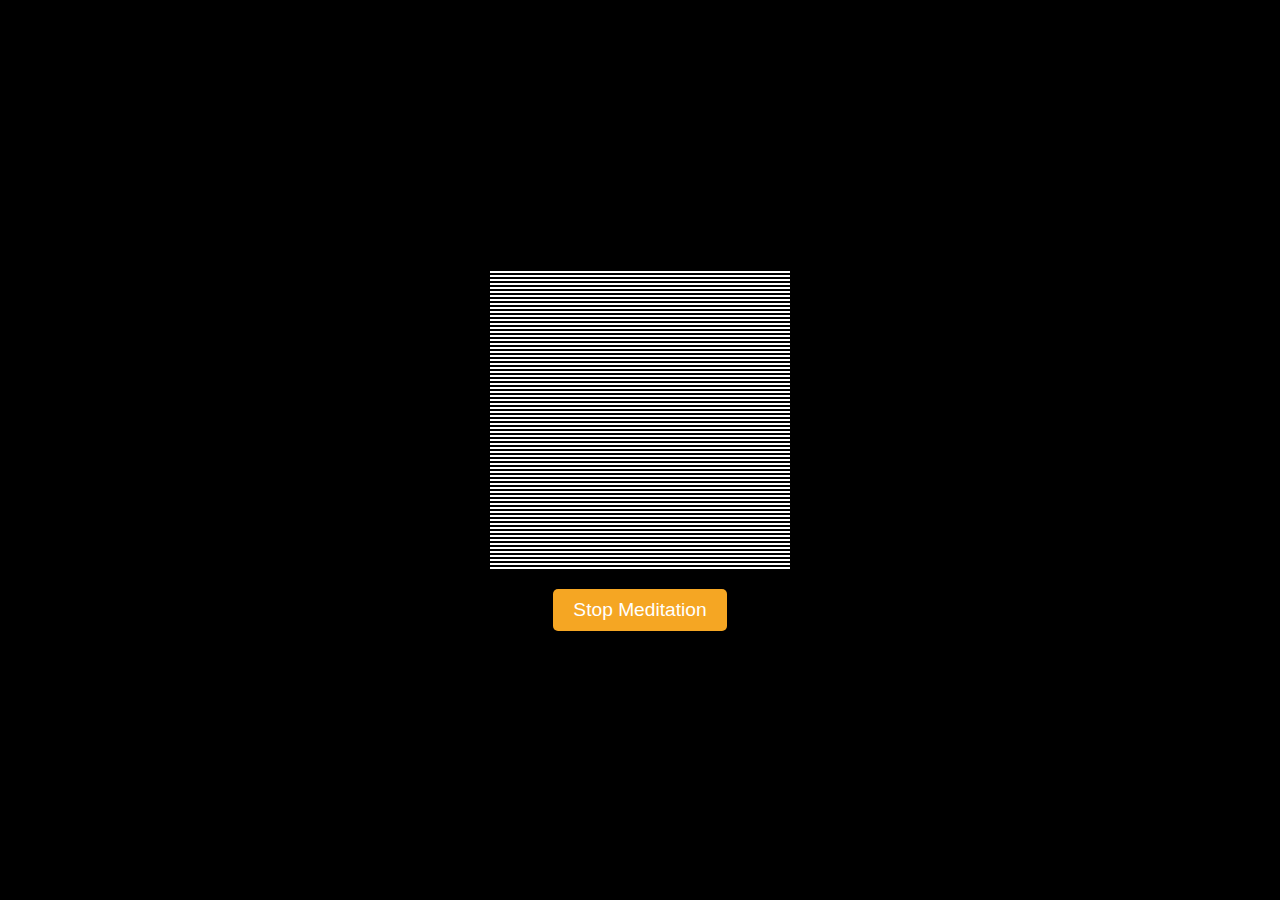
<file: illusion.html>
<!DOCTYPE html>
<html lang="en">
<head>
    <meta charset="UTF-8">
    <meta name="viewport" content="width=device-width, initial-scale=1.0">
    <title>Moiré Pattern Illusion</title>
    <style>
        body {
            margin: 0;
            overflow: hidden;
            display: flex;
            flex-direction: column;
            justify-content: center;
            align-items: center;
            height: 100vh;
            background-color: black;
        }

        .moire-container {
            width: 300px;
            height: 300px;
            display: flex;
            justify-content: center;
            align-items: center;
            overflow: hidden;
        }

        .moire-pattern {
            width: 300px;
            height: 300px;
            background: repeating-linear-gradient(0deg, white 0px, white 2px, black 2px, black 4px);
            animation: moire 3s infinite linear;
        }

        @keyframes moire {
            0% {
                transform: rotate(0deg);
            }
            100% {
                transform: rotate(360deg);
            }
        }

        .stop-button {
            margin-top: 20px;
            padding: 10px 20px;
            font-size: 1.2em;
            color: white;
            background-color: #f5a623;
            border: none;
            border-radius: 5px;
            cursor: pointer;
            transition: background-color 0.3s ease;
        }

        .stop-button:hover {
            background-color: #e0941f;
        }
    </style>
</head>
<body>

    <div class="moire-container">
        <div class="moire-pattern"></div>
    </div>
    <button class="stop-button" onclick="stopMeditation()">Stop Meditation</button>

    <script>
        function stopMeditation() {
            window.location.href = 'meditation.html';
        }
    </script>
</body>
</html>
</file>
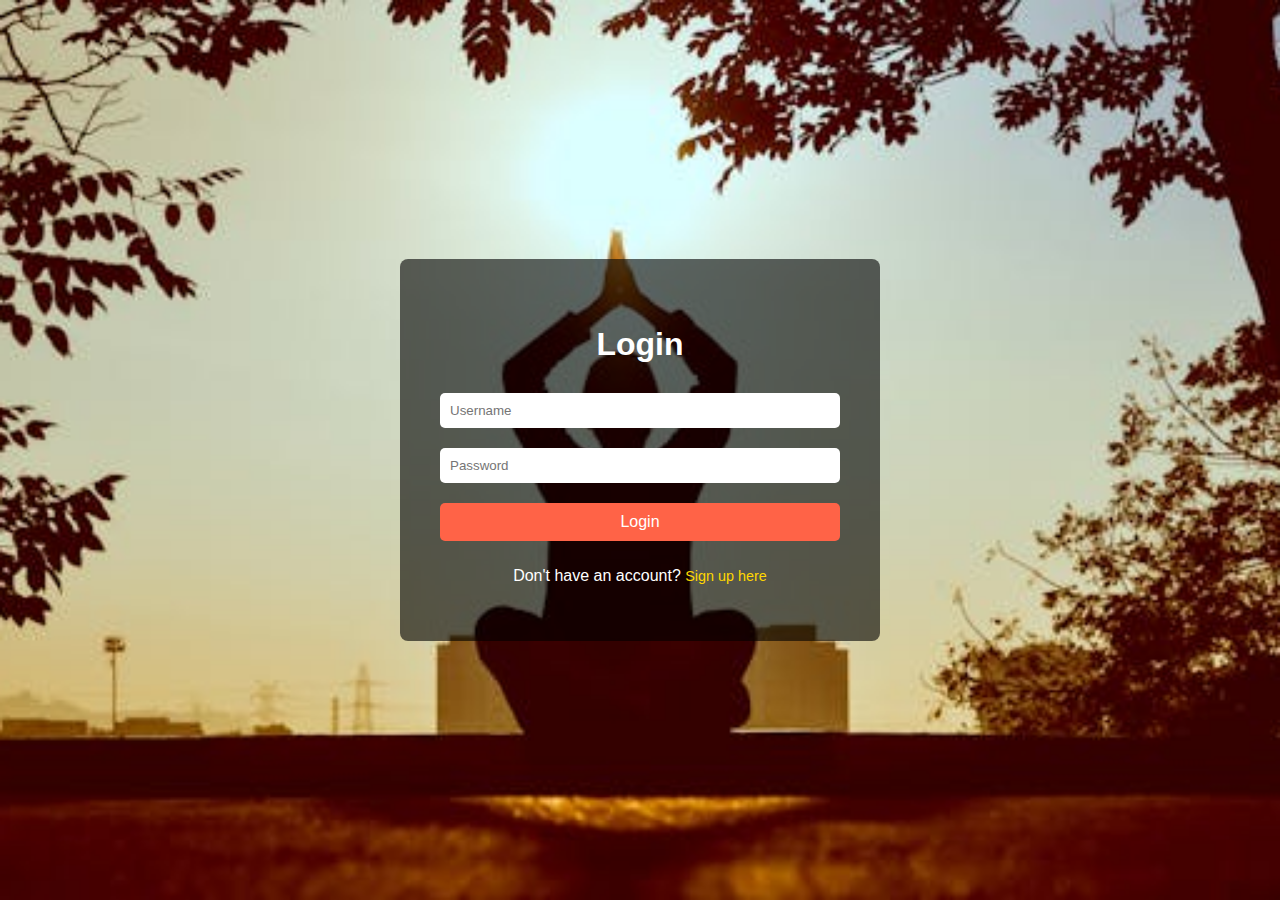
<file: login.html>
<!DOCTYPE html>
<html lang="en">
<head>
    <meta charset="UTF-8">
    <meta name="viewport" content="width=device-width, initial-scale=1.0">
    <title>Login</title>
    <link rel="stylesheet" href="styles.css">
    <style>
        /* Custom Styles for Login Page */
        .login-page {
            display: flex;
            align-items: center;
            justify-content: center;
            height: 100vh;
            background: url('peaceful-image.jpg') no-repeat center center/cover;
            color: #fff;
            text-align: center;
        }

        .login-container {
            background: rgba(0, 0, 0, 0.6);
            padding: 40px;
            border-radius: 8px;
            width: 100%;
            max-width: 400px;
        }

        .login-container h2 {
            margin-bottom: 20px;
            font-size: 2rem;
        }

        .login-container input {
            width: 100%;
            padding: 10px;
            margin: 10px 0;
            border: none;
            border-radius: 5px;
            box-sizing: border-box;
        }

        .login-container input[type="text"],
        .login-container input[type="password"] {
            background: #fff;
            color: #333;
        }

        .login-container input[type="submit"] {
            background: #ff6347;
            color: #fff;
            cursor: pointer;
            border: none;
            padding: 10px;
            border-radius: 5px;
            font-size: 1rem;
            transition: background 0.3s ease;
        }

        .login-container input[type="submit"]:hover {
            background: #ff4500;
        }

        .login-container a {
            color: #ffd700;
            text-decoration: none;
            font-size: 0.9rem;
        }

        .login-container a:hover {
            text-decoration: underline;
        }
    </style>
</head>
<body>
    <div class="login-page">
        <div class="login-container">
            <h2>Login</h2>
            <form action="#" method="post">
                <input type="text" name="username" placeholder="Username" required>
                <input type="password" name="password" placeholder="Password" required>
                <input type="submit" value="Login">
            </form>
            <p>Don't have an account? <a href="signup.html">Sign up here</a></p>
        </div>
    </div>
</body>
</html>
</file>
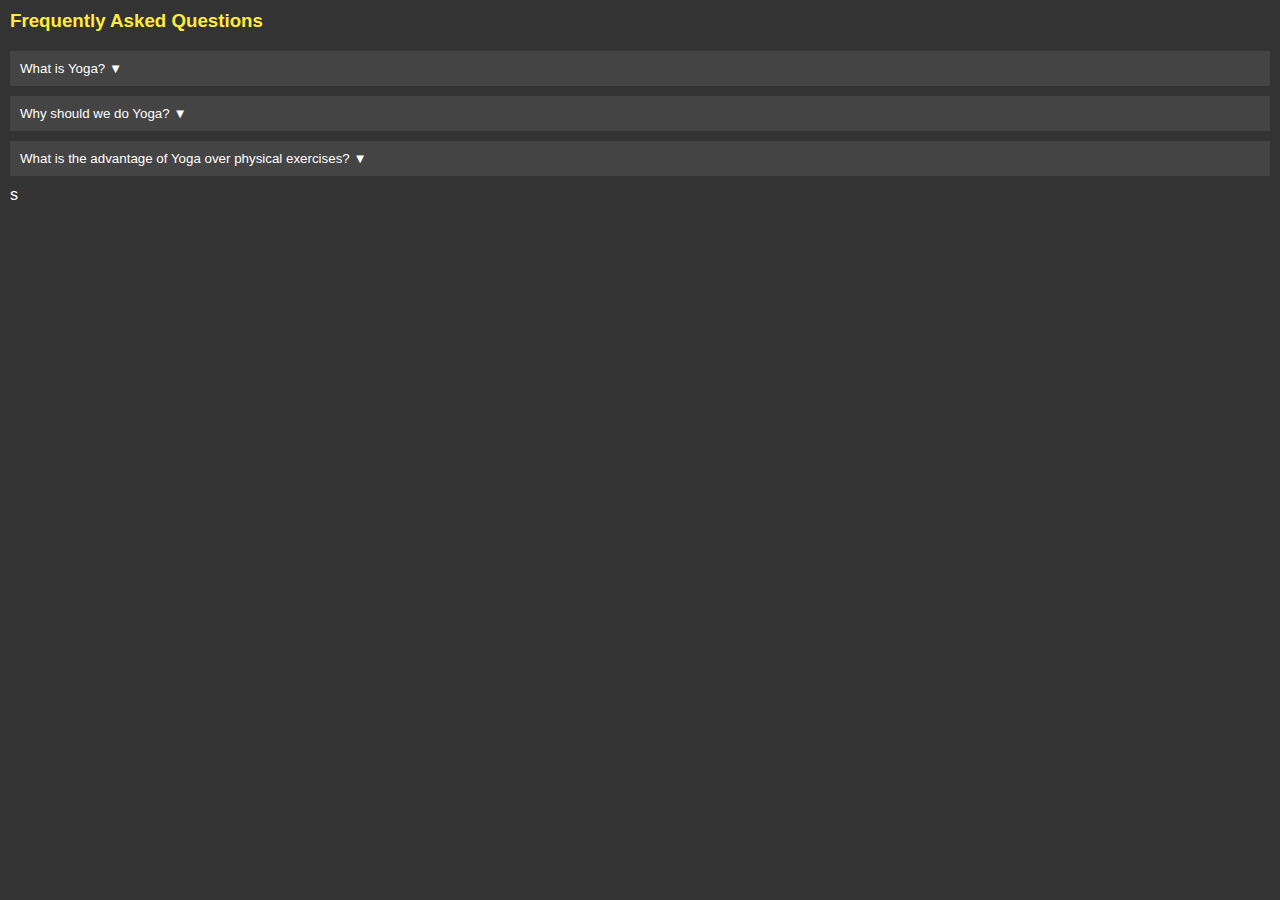
<file: menubar.html>
<!DOCTYPE html>
<html lang="en">
<head>
    <meta charset="UTF-8">
    <meta name="viewport" content="width=device-width, initial-scale=1.0">
    <title>Sidebar</title>
    <style>
        body {
            margin: 0;
            padding: 10px;
            font-family: Arial, sans-serif;
            color: #fff;
            background: rgba(0, 0, 0, 0.8);
        }

        h3 {
            margin-top: 0;
            color: #ffeb3b;
        }

        .dropdown {
            margin-bottom: 10px;
        }

        .dropdown button {
            width: 100%;
            padding: 10px;
            background: #444;
            border: none;
            color: #fff;
            text-align: left;
            cursor: pointer;
            outline: none;
        }

        .dropdown-content {
            display: none;
            background: #333;
            padding: 10px;
        }

        .dropdown-content p {
            margin: 0;
        }

        .dropdown button:after {
            content: ' ▼';
        }

        .dropdown.open button:after {
            content: ' ▲';
        }

        .dropdown.open .dropdown-content {
            display: block;
        }
    </style>
</head>
<body>
    <h3>Frequently Asked Questions</h3>
    <div class="dropdown">
        <button onclick="toggleDropdown(this)">What is Yoga?</button>
        <div class="dropdown-content">
            <p>Yoga is an ancient practice that involves physical postures, breath control, and meditation. It aims to improve flexibility, strength, and overall well-being. Yoga has been practiced for thousands of years and is known for its numerous benefits, including stress reduction, increased focus, and better physical health.</p>
        </div>
    </div>
    <div class="dropdown">
        <button onclick="toggleDropdown(this)">Why should we do Yoga?</button>
        <div class="dropdown-content">
            <p>Yoga offers a range of benefits, including improved flexibility, strength, balance, and mental clarity. It can help reduce stress, enhance concentration, and contribute to overall well-being. Regular practice can lead to a healthier lifestyle and a more balanced approach to life.</p>
        </div>
    </div>
    <div class="dropdown">
        <button onclick="toggleDropdown(this)">What is the advantage of Yoga over physical exercises?</button>
        <div class="dropdown-content">
            <p>Yoga combines physical exercise with mental and emotional well-being practices. Unlike traditional physical exercises, yoga focuses on the integration of body, mind, and spirit. It promotes relaxation, improves posture, and enhances overall health through mindful movement and breath control.</p>
        </div>
    </div>
    <script>
        function toggleDropdown(button) {
            var dropdown = button.parentElement;
            dropdown.classList.toggle("open");
        }
    </script>
</body>
</html>
s
</file>
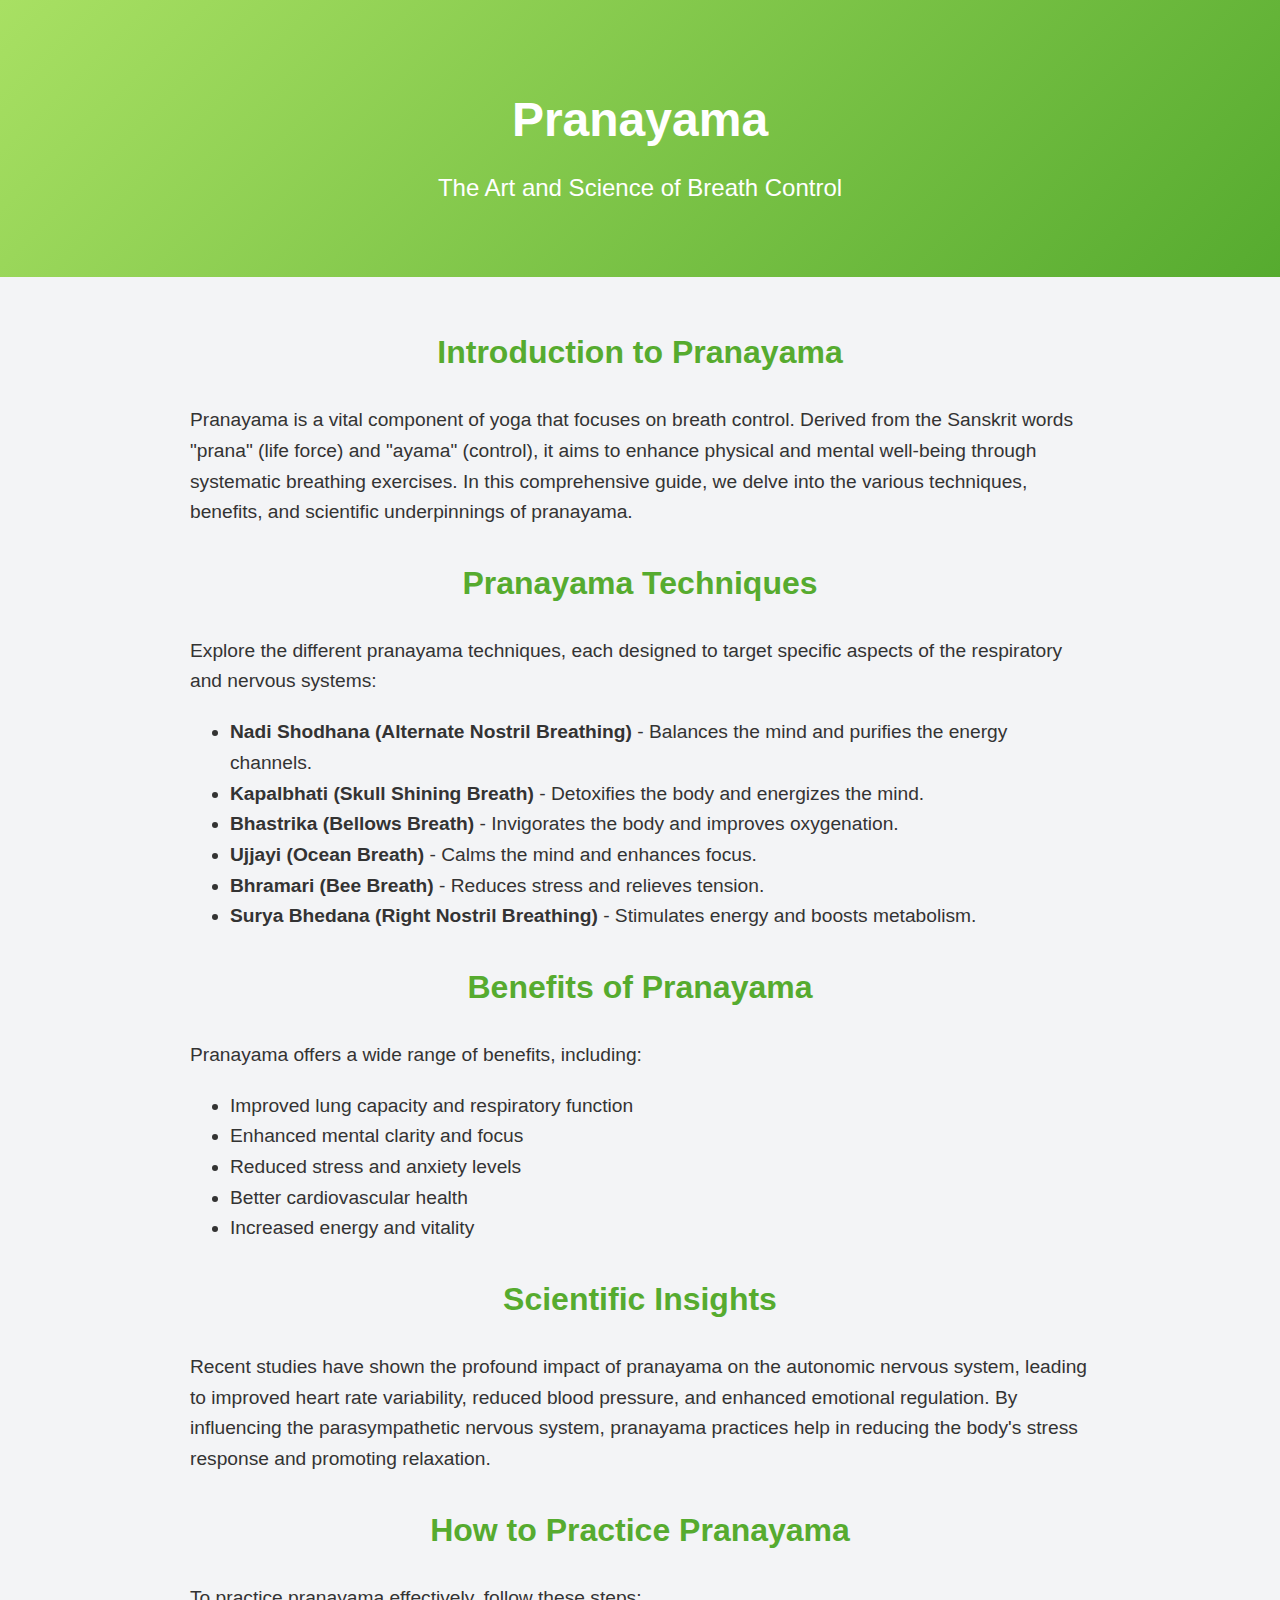
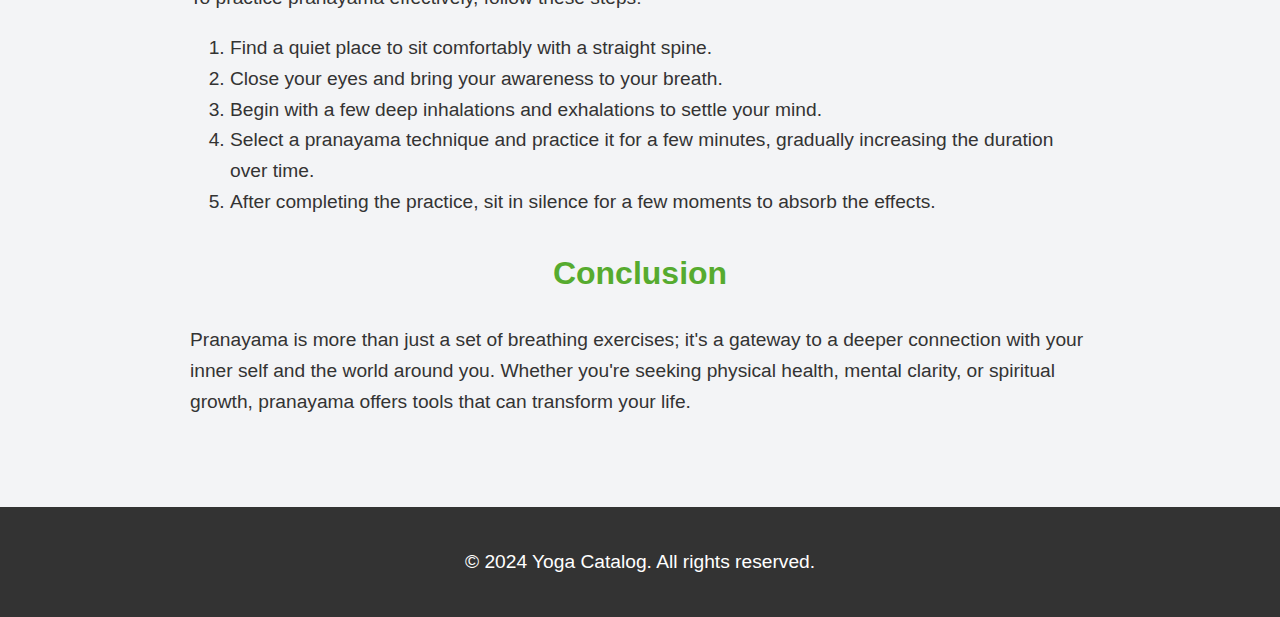
<file: pranamaya.html>
<!DOCTYPE html>
<html lang="en">
<head>
    <meta charset="UTF-8">
    <meta name="viewport" content="width=device-width, initial-scale=1.0">
    <title>Pranayama - The Art of Breathing</title>
    <link rel="stylesheet" href="pranayama.css">
</head>
<body>
    <header class="header">
        <h1>Pranayama</h1>
        <p>The Art and Science of Breath Control</p>
    </header>

    <main class="content">
        <section class="introduction">
            <h2>Introduction to Pranayama</h2>
            <p>Pranayama is a vital component of yoga that focuses on breath control. Derived from the Sanskrit words "prana" (life force) and "ayama" (control), it aims to enhance physical and mental well-being through systematic breathing exercises. In this comprehensive guide, we delve into the various techniques, benefits, and scientific underpinnings of pranayama.</p>
        </section>

        <section class="techniques">
            <h2>Pranayama Techniques</h2>
            <p>Explore the different pranayama techniques, each designed to target specific aspects of the respiratory and nervous systems:</p>
            <ul>
                <li><strong>Nadi Shodhana (Alternate Nostril Breathing)</strong> - Balances the mind and purifies the energy channels.</li>
                <li><strong>Kapalbhati (Skull Shining Breath)</strong> - Detoxifies the body and energizes the mind.</li>
                <li><strong>Bhastrika (Bellows Breath)</strong> - Invigorates the body and improves oxygenation.</li>
                <li><strong>Ujjayi (Ocean Breath)</strong> - Calms the mind and enhances focus.</li>
                <li><strong>Bhramari (Bee Breath)</strong> - Reduces stress and relieves tension.</li>
                <li><strong>Surya Bhedana (Right Nostril Breathing)</strong> - Stimulates energy and boosts metabolism.</li>
            </ul>
        </section>

        <section class="benefits">
            <h2>Benefits of Pranayama</h2>
            <p>Pranayama offers a wide range of benefits, including:</p>
            <ul>
                <li>Improved lung capacity and respiratory function</li>
                <li>Enhanced mental clarity and focus</li>
                <li>Reduced stress and anxiety levels</li>
                <li>Better cardiovascular health</li>
                <li>Increased energy and vitality</li>
            </ul>
        </section>

        <section class="scientific-insights">
            <h2>Scientific Insights</h2>
            <p>Recent studies have shown the profound impact of pranayama on the autonomic nervous system, leading to improved heart rate variability, reduced blood pressure, and enhanced emotional regulation. By influencing the parasympathetic nervous system, pranayama practices help in reducing the body's stress response and promoting relaxation.</p>
        </section>

        <section class="how-to-practice">
            <h2>How to Practice Pranayama</h2>
            <p>To practice pranayama effectively, follow these steps:</p>
            <ol>
                <li>Find a quiet place to sit comfortably with a straight spine.</li>
                <li>Close your eyes and bring your awareness to your breath.</li>
                <li>Begin with a few deep inhalations and exhalations to settle your mind.</li>
                <li>Select a pranayama technique and practice it for a few minutes, gradually increasing the duration over time.</li>
                <li>After completing the practice, sit in silence for a few moments to absorb the effects.</li>
            </ol>
        </section>

        <section class="conclusion">
            <h2>Conclusion</h2>
            <p>Pranayama is more than just a set of breathing exercises; it's a gateway to a deeper connection with your inner self and the world around you. Whether you're seeking physical health, mental clarity, or spiritual growth, pranayama offers tools that can transform your life.</p>
        </section>
    </main>

    <footer class="footer">
        <p>&copy; 2024 Yoga Catalog. All rights reserved.</p>
    </footer>
</body>
</html>
</file>
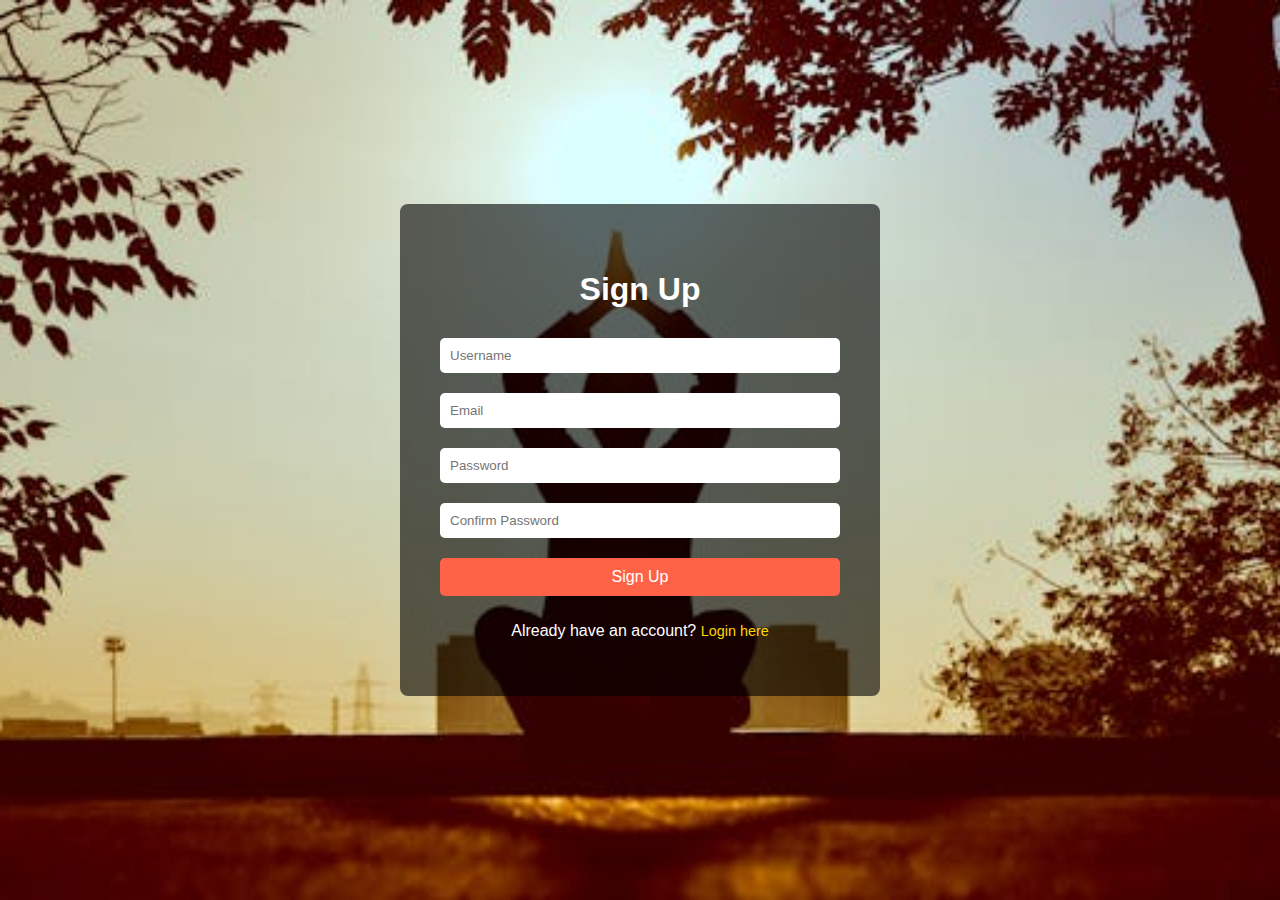
<file: signup.html>
<!DOCTYPE html>
<html lang="en">
<head>
    <meta charset="UTF-8">
    <meta name="viewport" content="width=device-width, initial-scale=1.0">
    <title>Sign Up</title>
    <link rel="stylesheet" href="styles.css">
    <style>
        /* Custom Styles for Signup Page */
        .signup-page {
            display: flex;
            align-items: center;
            justify-content: center;
            height: 100vh;
            background: url('peaceful-image.jpg') no-repeat center center/cover;
            color: #fff;
            text-align: center;
        }

        .signup-container {
            background: rgba(0, 0, 0, 0.6);
            padding: 40px;
            border-radius: 8px;
            width: 100%;
            max-width: 400px;
        }

        .signup-container h2 {
            margin-bottom: 20px;
            font-size: 2rem;
        }

        .signup-container input {
            width: 100%;
            padding: 10px;
            margin: 10px 0;
            border: none;
            border-radius: 5px;
            box-sizing: border-box;
        }

        .signup-container input[type="text"],
        .signup-container input[type="email"],
        .signup-container input[type="password"] {
            background: #fff;
            color: #333;
        }

        .signup-container input[type="submit"] {
            background: #ff6347;
            color: #fff;
            cursor: pointer;
            border: none;
            padding: 10px;
            border-radius: 5px;
            font-size: 1rem;
            transition: background 0.3s ease;
        }

        .signup-container input[type="submit"]:hover {
            background: #ff4500;
        }

        .signup-container a {
            color: #ffd700;
            text-decoration: none;
            font-size: 0.9rem;
        }

        .signup-container a:hover {
            text-decoration: underline;
        }
    </style>
</head>
<body>
    <div class="signup-page">
        <div class="signup-container">
            <h2>Sign Up</h2>
            <form action="#" method="post">
                <input type="text" name="username" placeholder="Username" required>
                <input type="email" name="email" placeholder="Email" required>
                <input type="password" name="password" placeholder="Password" required>
                <input type="password" name="confirm_password" placeholder="Confirm Password" required>
                <input type="submit" value="Sign Up">
            </form>
            <p>Already have an account? <a href="login.html">Login here</a></p>
        </div>
    </div>
</body>
</html>
</file>
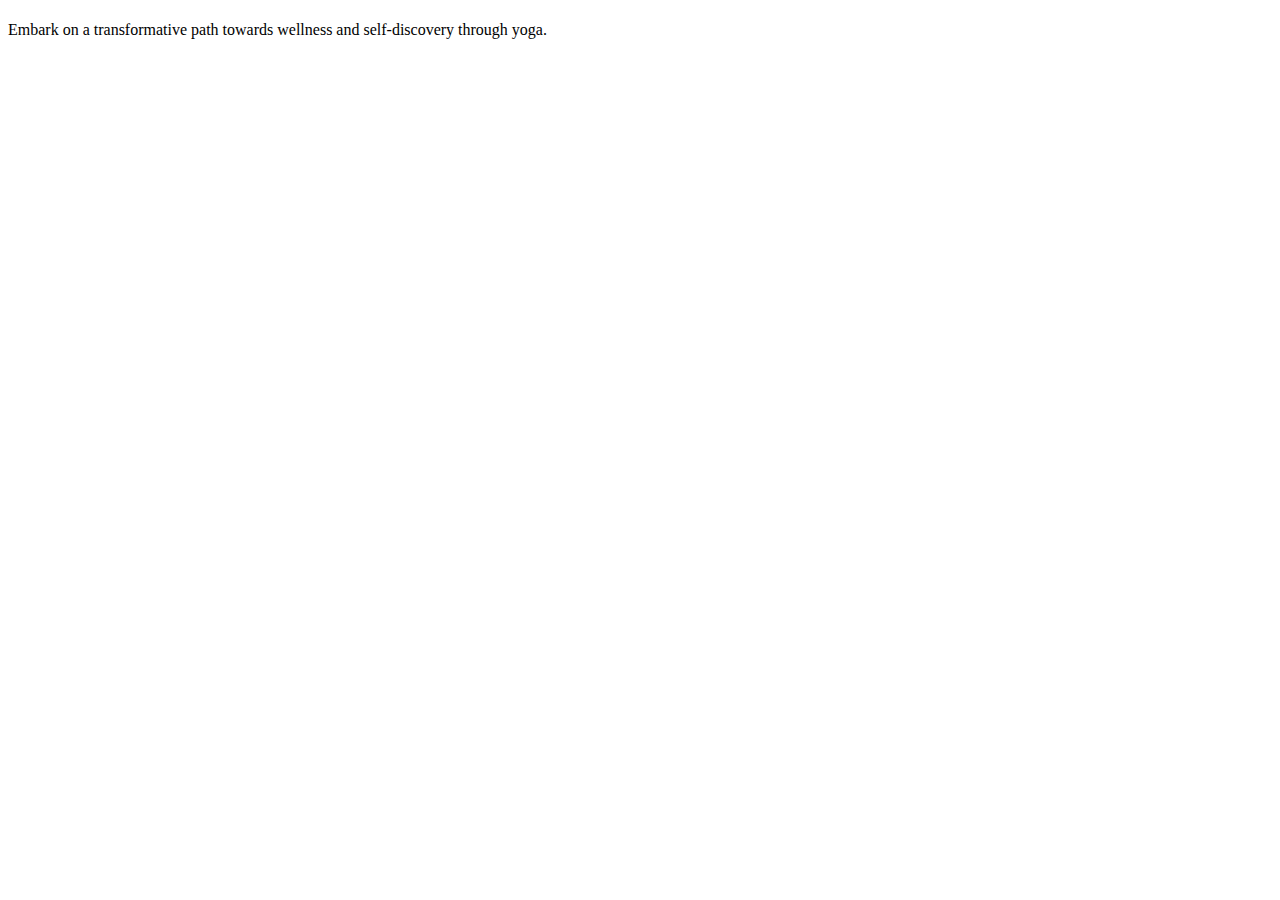
<file: startjourney.html>
<!DOCTYPE html>
<html lang="en">
<head>
    <meta charset="UTF-8">
    <meta name="viewport" content="width=device-width, initial-scale=1.0">
    <title>Asanas</title></head>
<body>
        <div class="sunrise"></div>
        <div class="content-section">
            <h1></h1>
            <p>Embark on a transformative path towards wellness and self-discovery through yoga.</p>
        </div>
    </div>


</body>
</html>
</file>
<file: styles.css>
/* Basic Styles */
body {
    font-family: 'Poppins', sans-serif;
    margin: 0;
    padding: 0;
    background: #f0f0f0;
    overflow-x: hidden; /* Prevent horizontal scroll */
    display: flex;
    flex-direction: column;
    min-height: 100vh; /* Ensure footer is at the bottom */
}

/* Canvas Styles */
#particles {
    position: fixed;
    top: 0;
    left: 0;
    width: 100%;
    height: 100%;
    pointer-events: none;
    z-index: -1;
}

/* Navigation Styles */
.navbar {
    background: rgba(0, 0, 0, 0.8);
    padding: 10px;
    position: fixed;
    width: 100%;
    top: 0;
    left: 0;
    z-index: 1000;
}

.nav-menu {
    list-style: none;
    padding: 0;
    margin: 0;
    display: flex;
    justify-content: center;
}

.nav-menu li {
    margin: 0 100px;
}

.nav-menu a {
    color: #fff;
    text-decoration: none;
    font-size: 16px;
}

/* Hero Section Styles */
.hero-section {
    position: relative;
    height: 100vh;
    background: url('peaceful-image.jpg') no-repeat center center/cover;
    color: white;
    display: flex;
    align-items: center;
    justify-content: center;
    text-align: center;
    overflow: hidden;
}

/* Sunrise Effect */


@keyframes rise {
    0% {
        bottom: 50%; /* Start from the middle */
        opacity: 1;
    }
    100% {
        bottom: 90%; /* Rise towards the top of the page */
        opacity: 1;
    }
}
.sunrise-rays {
    position: absolute;
    top: 50%;
    left: 50%;
    width: 100vw;
    height: 100vh;
    pointer-events: none;
    transform: translate(-50%, -50%);
    z-index: -1;
}

.ray {
    position: absolute;
    width: 4px; /* Increased width for more prominence */
    height: 150%;
    background: rgba(255, 255, 0, 0.7); /* Adjusted color to match the sun */
    transform-origin: bottom;
    transform: rotate(0deg);
    animation: rayAnimation 2s linear infinite;
}

.ray:nth-child(1) { transform: rotate(0deg); }
.ray:nth-child(2) { transform: rotate(15deg); }
.ray:nth-child(3) { transform: rotate(30deg); }
.ray:nth-child(4) { transform: rotate(45deg); }
.ray:nth-child(5) { transform: rotate(60deg); }
.ray:nth-child(6) { transform: rotate(75deg); }
.ray:nth-child(7) { transform: rotate(90deg); }
.ray:nth-child(8) { transform: rotate(105deg); }
.ray:nth-child(9) { transform: rotate(120deg); }
.ray:nth-child(10) { transform: rotate(135deg); }

@keyframes sunrise {
    0% { bottom: -10%; }
    50% { bottom: 10%; }
    100% { bottom: 10%; }
}

@keyframes rayAnimation {
    0% { transform: scaleY(0.5); opacity: 0; }
    50% { transform: scaleY(1.2); opacity: 1; }
    100% { transform: scaleY(0.5); opacity: 0; }
}

/* Content Section Styles */
.content-section {
    padding: 60px 20px;
    text-align: center;
}

.content-section h2 {
    font-size: 2.5rem;
    margin: 0 0 20px;
}

.content-section p {
    font-size: 1.2rem;
    margin: 0 auto;
    max-width: 800px;
}

/* Footer Styles */
footer {
    background: rgba(0, 0, 0, 0.8);
    color: #fff;
    padding: 20px;
    text-align: center;
    margin-top: auto; /* Push footer to the bottom */
}

/* Fade-in Animation */
.fade-in {
    animation: fadeIn 2s ease-in;
}

@keyframes fadeIn {
    from {
        opacity: 0;
    }
    to {
        opacity: 1;
    }
}

/* Gradient Overlay */
.hero-section::after {
    content: '';
    position: absolute;
    top: 0;
    left: 0;
    width: 100%;
    height: 100%;
    background: linear-gradient( rgba(0, 0, 0, 0.3), rgba(0, 0, 0, 0.3) );
    pointer-events: none;
    z-index: 1;
}
</file>
<file: pranayama.css>
body {
    font-family: 'Arial', sans-serif;
    line-height: 1.6;
    background: #f3f4f6;
    color: #333;
    margin: 0;
    padding: 0;
}

.header {
    text-align: center;
    background: linear-gradient(135deg, #a8e063, #56ab2f);
    color: #fff;
    padding: 50px 20px;
}

.header h1 {
    font-size: 3rem;
    margin-bottom: 10px;
}

.header p {
    font-size: 1.5rem;
    margin-top: 0;
}

.content {
    padding: 20px;
    max-width: 900px;
    margin: 0 auto;
}

h2 {
    color: #56ab2f;
    font-size: 2rem;
    margin-top: 30px;
    text-align: center;
}

p, ul, ol {
    font-size: 1.2rem;
    margin-bottom: 20px;
}

ul {
    list-style-type: disc;
    padding-left: 40px;
}

ol {
    list-style-type: decimal;
    padding-left: 40px;
}

footer {
    text-align: center;
    background: #333;
    color: #fff;
    padding: 20px;
    margin-top: 50px;
}
</file>
